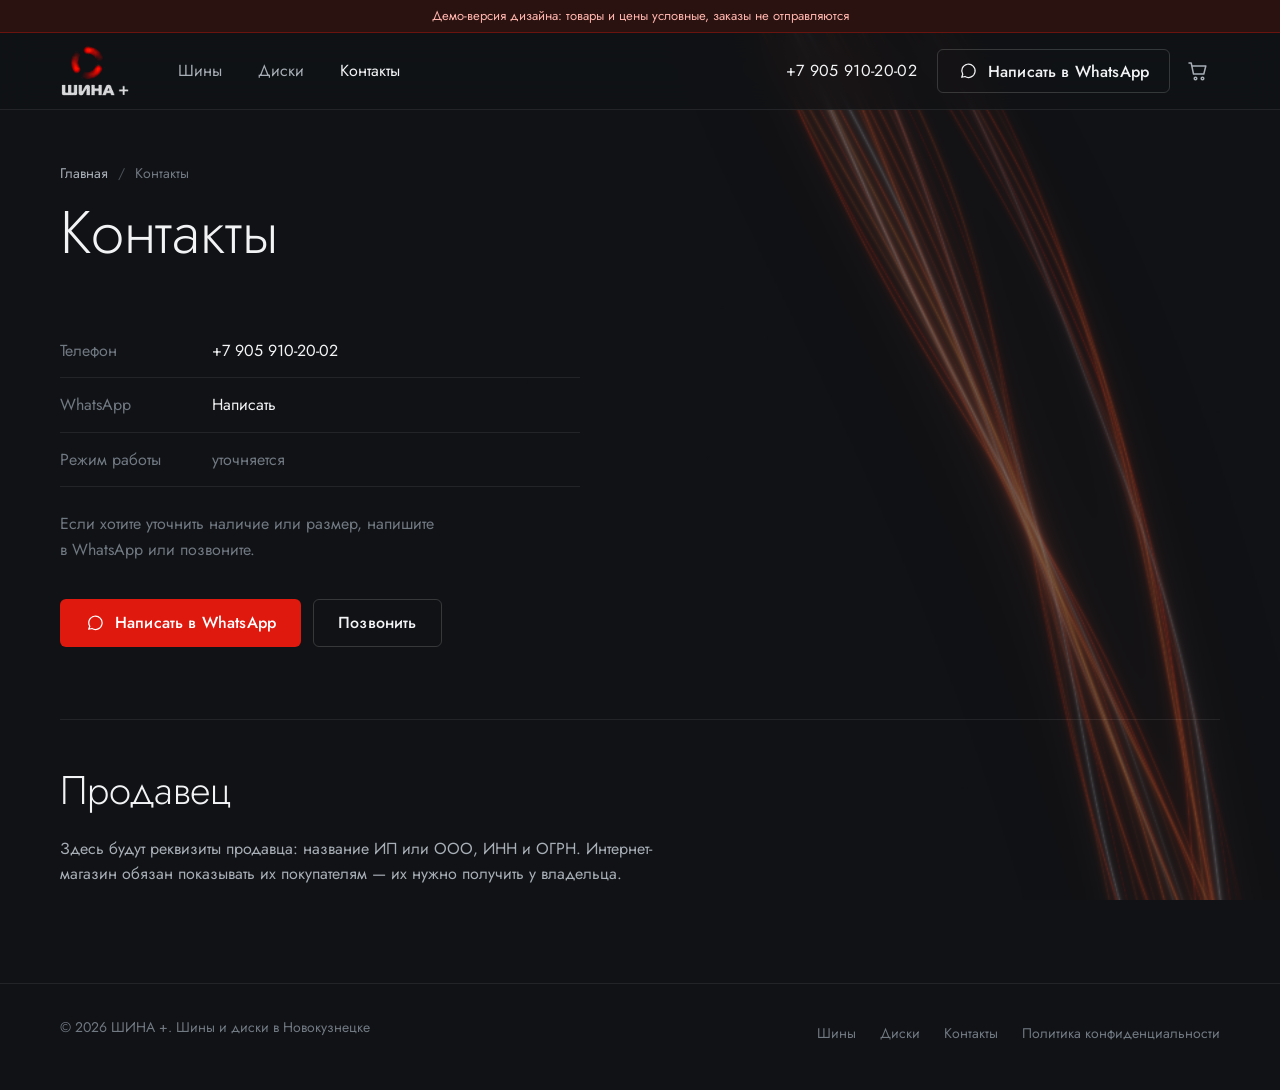
<file: contacts.html>
<!doctype html>
<html lang="ru">
<head>
<meta charset="utf-8">
<meta name="viewport" content="width=device-width, initial-scale=1">
<meta name="robots" content="noindex, nofollow">
<title>Контакты — ШИНА +</title>
<meta name="description" content="Магазин шин и дисков в Новокузнецке. Телефон и WhatsApp: +7 905 910-20-02.">
<meta name="theme-color" content="#101215">
<script>document.documentElement.classList.add('js');</script>
<link rel="preconnect" href="https://fonts.googleapis.com">
<link rel="preconnect" href="https://fonts.gstatic.com" crossorigin>
<link href="https://fonts.googleapis.com/css2?family=Jost:wght@200;300;400;500&display=swap" rel="stylesheet">

<link rel="stylesheet" href="assets/site.css">
</head>
<body class="page-inner">
<div class="demo-bar" role="note">Демо-версия дизайна: товары и цены условные, заказы не отправляются</div>
<a class="skip" href="#main">Перейти к содержимому</a>
<canvas class="ribbons" id="ribbons" aria-hidden="true"></canvas>

<header class="site-header">
  <div class="wrap header-inner">
    <a class="logo" href="index.html"><img src="logo-light.png" width="98" height="73" alt="ШИНА +"></a>
    <nav class="main-nav" aria-label="Основное меню">
      <a href="catalog.html?type=tires" data-nav="tires">Шины</a>
      <a href="catalog.html?type=wheels" data-nav="wheels">Диски</a>
      <a href="contacts.html" data-nav="contacts" aria-current="page">Контакты</a>
    </nav>
    <div class="header-actions">
      <a class="phone" href="tel:+79059102002">+7&nbsp;905&nbsp;910-20-02</a>
      <a class="btn btn-line btn-wa" href="https://wa.me/79059102002" data-wa="Здравствуйте!">
        <svg class="icon" aria-hidden="true"><use href="#i-chat"/></svg>
        <span class="btn-label">Написать в WhatsApp</span>
      </a>
      <a class="cart" id="cart" href="cart.html" aria-label="Корзина: 0 товаров">
        <svg class="icon" style="width:24px;height:24px" aria-hidden="true"><use href="#i-cart"/></svg>
        <span class="cart-count" id="cart-count" hidden>0</span>
      </a>
    </div>
  </div>
</header>

<main id="main">
  <div class="wrap">
    <header class="page-head">
      <nav aria-label="Навигация по разделам"><ol class="crumbs"><li><a href="index.html">Главная</a></li><li aria-current="page">Контакты</li></ol></nav>
      <h1 class="page-title">Контакты</h1>
    </header>
    <div class="contact-block">
      <dl class="contact-list">
        <div><dt>Телефон</dt><dd><a href="tel:+79059102002">+7&nbsp;905&nbsp;910-20-02</a></dd></div>
        <div><dt>WhatsApp</dt><dd><a href="https://wa.me/79059102002" data-wa="Здравствуйте!" target="_blank" rel="noopener">Написать</a></dd></div>
        <div><dt>Режим работы</dt><dd class="todo">уточняется</dd></div>
      </dl>
      <p class="visit-note">Если хотите уточнить наличие или&nbsp;размер, напишите в&nbsp;WhatsApp или позвоните.</p>
      <div class="visit-actions">
        <a class="btn btn-red" href="https://wa.me/79059102002" data-wa="Здравствуйте!" target="_blank" rel="noopener">
          <svg class="icon" aria-hidden="true"><use href="#i-chat"/></svg>
          Написать в WhatsApp
        </a>
        <a class="btn btn-line" href="tel:+79059102002">Позвонить</a>
      </div>
    </div>
    <section class="legal" aria-labelledby="legal-h">
      <h2 class="section-h" id="legal-h">Продавец</h2>
      <p class="todo">Здесь будут реквизиты продавца: название ИП или ООО, ИНН и ОГРН. Интернет-магазин обязан показывать их покупателям — их нужно получить у владельца.</p>
    </section>
  </div>
</main>

<footer class="site-footer">
  <div class="wrap footer-inner">
    <p>© 2026 ШИНА +. Шины и диски в Новокузнецке</p>
    <nav class="footer-nav" aria-label="Нижнее меню">
      <a href="catalog.html?type=tires">Шины</a>
      <a href="catalog.html?type=wheels">Диски</a>
      <a href="contacts.html">Контакты</a>
      <a href="#">Политика конфиденциальности</a>
    </nav>
  </div>
</footer>

<script src="assets/shop.js"></script>

<script>
(() => {
startRibbons($('#ribbons'));
reveal([$('.page-head'), ...$$('.contact-block > *'), $('.legal')]);
})();
</script>
</body>
</html>
</file>
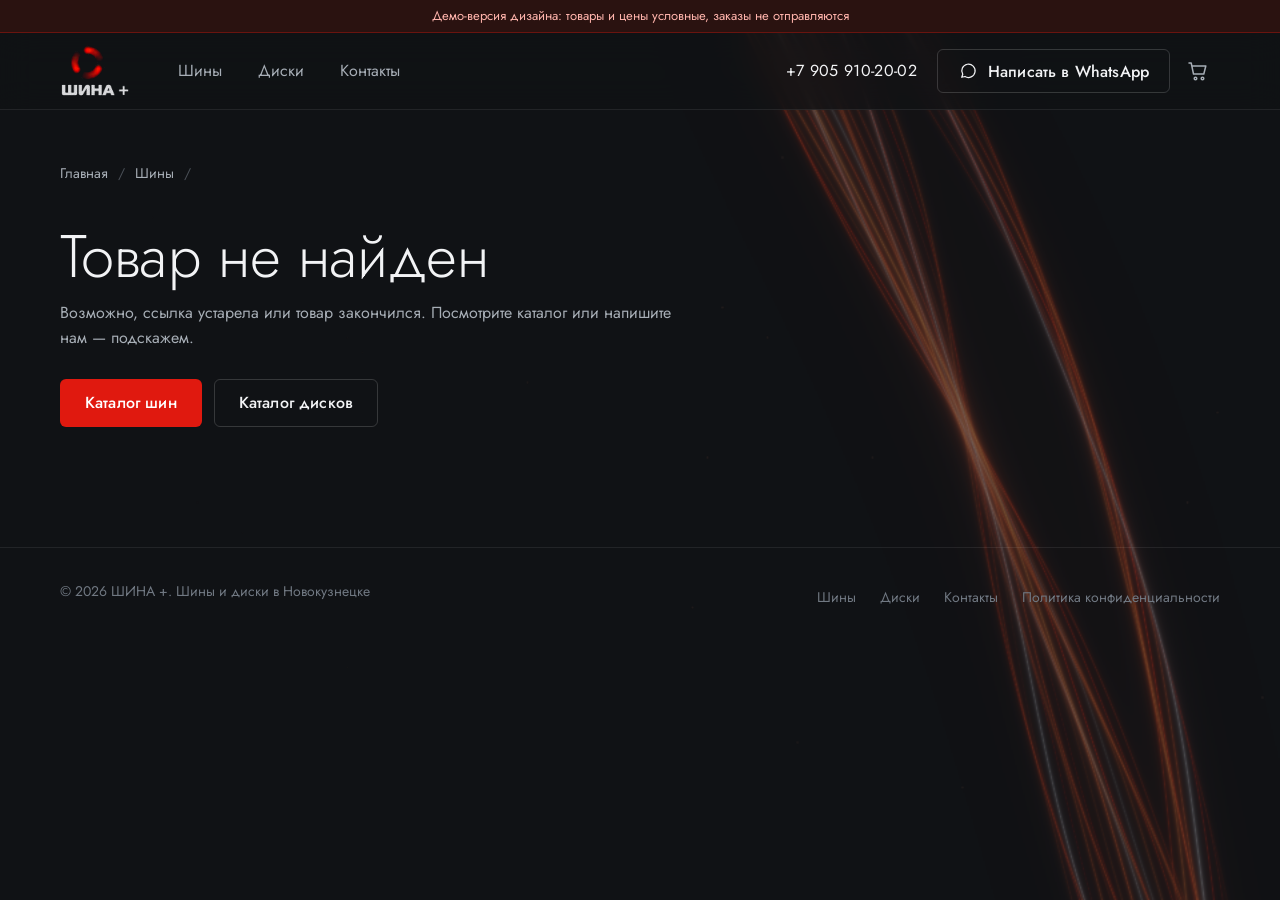
<file: product.html>
<!doctype html>
<html lang="ru">
<head>
<meta charset="utf-8">
<meta name="viewport" content="width=device-width, initial-scale=1">
<meta name="robots" content="noindex, nofollow">
<title>Товар — ШИНА +</title>
<meta name="description" content="Шины и диски в Новокузнецке: характеристики, цена, заказ на сайте.">
<meta name="theme-color" content="#101215">
<script>document.documentElement.classList.add('js');</script>
<link rel="preconnect" href="https://fonts.googleapis.com">
<link rel="preconnect" href="https://fonts.gstatic.com" crossorigin>
<link href="https://fonts.googleapis.com/css2?family=Jost:wght@200;300;400;500&display=swap" rel="stylesheet">
<script type="importmap">
{ "imports": {
  "three": "https://cdn.jsdelivr.net/npm/three@0.160.0/build/three.module.js",
  "three/addons/": "https://cdn.jsdelivr.net/npm/three@0.160.0/examples/jsm/"
} }
</script>
<link rel="stylesheet" href="assets/site.css">
</head>
<body class="page-inner">
<div class="demo-bar" role="note">Демо-версия дизайна: товары и цены условные, заказы не отправляются</div>
<a class="skip" href="#main">Перейти к содержимому</a>
<canvas class="ribbons" id="ribbons" aria-hidden="true"></canvas>

<header class="site-header">
  <div class="wrap header-inner">
    <a class="logo" href="index.html"><img src="logo-light.png" width="98" height="73" alt="ШИНА +"></a>
    <nav class="main-nav" aria-label="Основное меню">
      <a href="catalog.html?type=tires" data-nav="tires">Шины</a>
      <a href="catalog.html?type=wheels" data-nav="wheels">Диски</a>
      <a href="contacts.html" data-nav="contacts">Контакты</a>
    </nav>
    <div class="header-actions">
      <a class="phone" href="tel:+79059102002">+7&nbsp;905&nbsp;910-20-02</a>
      <a class="btn btn-line btn-wa" href="https://wa.me/79059102002" data-wa="Здравствуйте!">
        <svg class="icon" aria-hidden="true"><use href="#i-chat"/></svg>
        <span class="btn-label">Написать в WhatsApp</span>
      </a>
      <a class="cart" id="cart" href="cart.html" aria-label="Корзина: 0 товаров">
        <svg class="icon" style="width:24px;height:24px" aria-hidden="true"><use href="#i-cart"/></svg>
        <span class="cart-count" id="cart-count" hidden>0</span>
      </a>
    </div>
  </div>
</header>

<main id="main">
  <div class="wrap">
    <nav aria-label="Навигация по разделам" class="page-head" style="padding-bottom:0"><ol class="crumbs">
      <li><a href="index.html">Главная</a></li><li><a href="catalog.html?type=tires" id="crumb-cat">Шины</a></li><li aria-current="page" id="crumb-here"></li>
    </ol></nav>

    <div class="not-found" id="not-found" hidden>
      <h1 class="page-title">Товар не найден</h1>
      <p>Возможно, ссылка устарела или товар закончился. Посмотрите каталог или напишите нам — подскажем.</p>
      <div class="empty-actions"><a class="btn btn-red" href="catalog.html?type=tires">Каталог шин</a><a class="btn btn-line" href="catalog.html?type=wheels">Каталог дисков</a></div>
    </div>

    <article class="product" id="product" hidden>
      <div class="product-stage" id="tire-stage">
        <p class="tire-hint" aria-hidden="true">Поверните подиум мышью или пальцем</p>
      </div>
      <div class="product-info">
        <p class="product-brand" id="p-brand"></p>
        <h1 class="product-title" id="p-title"></h1>
        <p class="product-size" id="p-size"></p>
        <p class="product-kind" id="p-kind"></p>
        <p class="product-price" id="p-price"></p>
        <div class="buy">
          <div class="buy-row">
            <div class="stepper" id="qty-stepper">
              <button type="button" data-step="-1" aria-label="Меньше">−</button>
              <input type="number" id="qty" value="4" min="1" max="99" inputmode="numeric" aria-label="Количество, штук">
              <button type="button" data-step="1" aria-label="Больше">+</button>
            </div>
            <p class="buy-total" id="buy-total" aria-live="polite"></p>
          </div>
          <button type="button" class="btn btn-red btn-lg buy-add" id="add">В корзину</button>
          <p class="buy-note">Наличие можно уточнить по&nbsp;телефону <a href="tel:+79059102002">+7&nbsp;905&nbsp;910-20-02</a>.</p>
        </div>
      </div>
    </article>

    <section class="specs" id="specs" aria-labelledby="specs-h" hidden>
      <h2 class="section-h" id="specs-h">Характеристики</h2>
      <dl class="spec-list" id="spec-list"></dl>
      <div class="et-figure" id="et-figure" hidden></div>
    </section>

    <section class="related" id="related" aria-labelledby="related-h" hidden>
      <h2 class="section-h" id="related-h"></h2>
      <ul class="grid" id="related-list"></ul>
    </section>
  </div>
</main>

<footer class="site-footer">
  <div class="wrap footer-inner">
    <p>© 2026 ШИНА +. Шины и диски в Новокузнецке</p>
    <nav class="footer-nav" aria-label="Нижнее меню">
      <a href="catalog.html?type=tires">Шины</a>
      <a href="catalog.html?type=wheels">Диски</a>
      <a href="contacts.html">Контакты</a>
      <a href="#">Политика конфиденциальности</a>
    </nav>
  </div>
</footer>

<script src="assets/shop.js"></script>
<script src="assets/wheel3d.js"></script>
<script>
(() => {
const item = findItem(new URLSearchParams(location.search).get('id'));
if (!item) {
  $('#not-found').hidden = false;
  startRibbons($('#ribbons'));
  return;
}
const wheel = isWheel(item);
const kind = kindOf(item);
const catTitle = wheel ? 'Диски' : 'Шины';
document.title = `${titleText(item)} ${sizeText(item)} — купить в Новокузнецке | ШИНА +`;
for (const a of $$('[data-nav]')) if (a.dataset.nav === kind) a.setAttribute('aria-current', 'page');
$('#crumb-cat').textContent = catTitle;
$('#crumb-cat').href = `catalog.html?type=${kind}`;
$('#crumb-here').textContent = titleText(item);
$('#product').hidden = false;
$('#specs').hidden = false;

$('#p-brand').textContent = item.brand;
$('#p-title').textContent = item.model;
$('#p-size').innerHTML = wheel
  ? `${item.rim}×${item.d} <small>${item.pcd} ET${item.et}</small>`
  : `${item.width}/${item.profile} R${item.d} <small>${item.index}</small>`;
$('#p-kind').innerHTML = wheel ? `${icon('wheel')}${item.note}` : `${icon(item.season)}${SEASONS[item.season].one}`;
$('#p-price').innerHTML = `${rub(item.price)} <small>за шт.</small>`;

// ---------- Количество и покупка ----------
const qtyInput = $('#qty');
const getQty = () => clamp(Math.round(+qtyInput.value) || 1, 1, 99);
function syncBuy() {
  const q = getQty();
  $('#buy-total').innerHTML = `${q === 4 ? 'Комплект 4 шт.' : `${q} шт.`} — ${rub(q * item.price)}`;
  $('[data-step="-1"]').disabled = q <= 1;
}
$('#qty-stepper').addEventListener('click', (e) => {
  const step = +e.target.closest('[data-step]')?.dataset.step;
  if (!step) return;
  qtyInput.value = clamp(getQty() + step, 1, 99);
  syncBuy();
});
qtyInput.addEventListener('input', syncBuy);
qtyInput.addEventListener('blur', () => { qtyInput.value = getQty(); syncBuy(); });
$('#add').addEventListener('click', () => {
  if ($('#add').dataset.done) { location.href = 'cart.html'; return; }
  const q = getQty();
  Cart.add(item.id, q);
  $('#add').dataset.done = '1';
  $('#add').innerHTML = `${icon('check')}Перейти в корзину`;
  toast(`${icon('check')}<span><b>${titleText(item)}</b>, ${q} шт., в корзине</span><a href="cart.html">Перейти в корзину</a>`);
});
syncBuy();

// ---------- Характеристики ----------
const row = (dt, dd, note = '') => `<div><dt>${dt}</dt><dd>${dd}${note ? `<small>${note}</small>` : ''}</dd></div>`;
let specs;
if (wheel) {
  const [type, color] = item.note.split(', ');
  const rimMm = Math.round(parseFloat(item.rim.replace(',', '.')) * 25.4);
  specs = [
    row('Тип', type), row('Цвет', color[0].toUpperCase() + color.slice(1)),
    row('Ширина обода', `${item.rim}J`, `около ${rimMm} мм`),
    row('Диаметр', `R${item.d}`, `${item.d} дюймов`),
    row('Сверловка (PCD)', item.pcd, `${parseInt(item.pcd, 10)} болта на окружности ${item.pcd.split('×')[1]} мм`.replace('5 болта', '5 болтов').replace('6 болта', '6 болтов')),
    row('Вылет (ET)', `${item.et} мм`, 'расстояние от середины обода до привалочной плоскости'),
    row('Центральное отверстие (DIA)', `${item.dia} мм`),
  ];
  $('#et-figure').innerHTML = etDiagram(String(item.et));
  $('#et-figure').hidden = false;
} else {
  const side = Math.round(item.width * item.profile / 100);
  const rimMm = Math.round(item.d * 25.4);
  const load = parseInt(item.index, 10), speed = item.index.replace(/\d/g, '');
  specs = [
    row('Сезон', SEASONS[item.season].one.split(',')[0]),
    row('Шипы', item.season === 'winter' ? 'Есть' : 'Нет'),
    row('Ширина профиля', `${item.width} мм`),
    row('Высота профиля', `${item.profile} %`, `около ${side} мм`),
    row('Посадочный диаметр', `R${item.d}`, `${rimMm} мм`),
    row('Наружный диаметр', `около ${rimMm + 2 * side} мм`),
    row('Индекс нагрузки', String(load), LOAD_KG[load] ? `до ${LOAD_KG[load]} кг на шину` : ''),
    row('Индекс скорости', speed, SPEED_KMH[speed] ? `до ${SPEED_KMH[speed]} км/ч` : ''),
  ];
}
$('#spec-list').innerHTML = specs.join('');

// ---------- Похожие товары ----------
const sameSize = wheel
  ? WHEELS.filter((w) => w !== item && w.d === item.d && w.pcd === item.pcd)
  : TIRES.filter((t) => t !== item && t.width === item.width && t.profile === item.profile && t.d === item.d);
const related = sameSize.length ? sameSize : (wheel ? WHEELS : TIRES.filter((t) => t.season === item.season)).filter((x) => x !== item).slice(0, 4);
if (related.length) {
  $('#related-h').textContent = sameSize.length
    ? (wheel ? `Ещё диски R${item.d} ${item.pcd}` : `Ещё в размере ${item.width}/${item.profile} R${item.d}`)
    : (wheel ? 'Другие диски' : `Другие ${SEASONS[item.season].many.toLowerCase()}`);
  $('#related-list').innerHTML = related.map(cardHTML).join('');
  $('#related').hidden = false;
  bindCards($('#related-list'));
}

// ---------- 3D: именно это колесо ----------
const tire3d = createTire3D($('#tire-stage'));
tire3d.update(wheel
  ? { w: 195, p: 55, d: item.d, et: item.et, pcd: pcdMm(item.pcd), season: 'summer', bolts: parseInt(item.pcd, 10), label: `195/55 R${item.d}`, kind: 'wheels', rim: 'steel' }
  : { w: item.width, p: item.profile, d: item.d, et: 40, pcd: 114.3, season: item.season, bolts: 5, label: `${item.width}/${item.profile} R${item.d}`, kind: 'tires' });
thumbs.use(tire3d);
if (related.length) thumbs.attach($('#related-list'));
startRibbons($('#ribbons'));
reveal([$('.product-info'), $('#specs'), $('#related')].filter((el) => !el.hidden));
tire3d.intro();
})();
</script>
</body>
</html>
</file>
<file: assets/site.css>
:root {
    --bg: #101215;
    --surface: #16191D;
    --surface-2: #1C2025;
    --line: rgba(255, 255, 255, .08);
    --line-2: rgba(255, 255, 255, .16);
    --text: #F2F3F5;
    --text-2: #A7AEB6;
    --text-3: #707882;
    --red: #E0190F;
    --red-dark: #C2140B;

    --f: 'Jost', 'Futura', 'Century Gothic', system-ui, sans-serif;
    --ease: cubic-bezier(.22, .61, .36, 1);
    --ease-out: cubic-bezier(.16, 1, .3, 1);

    color-scheme: dark;
  }

  *, *::before, *::after { box-sizing: border-box; }
  [hidden] { display: none !important; }

  html { -webkit-text-size-adjust: 100%; }
  body {
    margin: 0;
    background: var(--bg);
    color: var(--text);
    font: 400 1rem/1.6 var(--f);
    -webkit-font-smoothing: antialiased;
  }
  img { max-width: 100%; }
  a { color: inherit; }
  p { margin: 0; }

  .visually-hidden {
    position: absolute !important;
    width: 1px; height: 1px;
    overflow: hidden;
    clip: rect(0 0 0 0);
    white-space: nowrap;
  }
  .skip {
    position: absolute; left: 16px; top: -60px;
    background: var(--text); color: var(--bg);
    padding: 10px 16px; border-radius: 6px; z-index: 80;
  }
  .skip:focus { top: 12px; }

  :focus-visible { outline: 2px solid var(--text); outline-offset: 3px; }

  .wrap { max-width: 1240px; margin-inline: auto; padding-inline: 16px; }
  @media (min-width: 720px) { .wrap { padding-inline: 40px; } }

  .icon { width: 20px; height: 20px; flex: none; fill: none; stroke: currentColor; stroke-width: 1.5; stroke-linecap: round; stroke-linejoin: round; }

  /* Световые шлейфы на фоне и слои поверх них */
  .ribbons { position: fixed; inset: 0; width: 100%; height: 100%; z-index: 0; pointer-events: none; }
  main, .site-footer { position: relative; z-index: 1; }

  /* Появление при прокрутке */
  .js .reveal { opacity: 0; transform: translateY(26px); transition: opacity .9s var(--ease-out), transform 1.1s var(--ease-out); transition-delay: calc(var(--i, 0) * 80ms); }
  .js .reveal.is-in { opacity: 1; transform: none; }

  /* Кнопки */
  .btn {
    display: inline-flex; align-items: center; justify-content: center; gap: 10px;
    min-height: 48px; padding: 0 24px;
    border: 1px solid transparent; border-radius: 6px;
    font: 500 1rem/1.2 var(--f); letter-spacing: .01em;
    text-decoration: none; cursor: pointer; white-space: nowrap;
    transition: background-color .3s var(--ease), border-color .3s var(--ease), color .3s var(--ease);
  }
  .btn-red { background: var(--red); color: #fff; }
  .btn-red:hover { background: var(--red-dark); }
  .btn-line { background: transparent; color: var(--text); border-color: var(--line-2); }
  .btn-line:hover { border-color: var(--text); }
  .btn-lg { min-height: 58px; padding: 0 34px; font-size: 1.0625rem; }

  /* Шапка */
  .site-header { position: relative; z-index: 40; border-bottom: 1px solid var(--line); background: var(--bg); }
  .header-inner { display: flex; flex-wrap: wrap; align-items: center; gap: 8px 16px; padding-block: 10px; }
  .logo { display: block; flex: none; }
  .logo img { display: block; height: 48px; width: auto; }
  .main-nav { display: flex; gap: 28px; order: 3; width: 100%; }
  .main-nav a {
    padding: 6px 0; text-decoration: none; color: var(--text-2);
    transition: color .3s var(--ease);
  }
  .main-nav a:hover { color: var(--text); }
  .header-actions { margin-left: auto; display: flex; align-items: center; gap: 6px; }
  .phone { display: none; text-decoration: none; white-space: nowrap; margin-right: 14px; letter-spacing: .02em; }
  .btn-wa { min-height: 44px; padding: 0 12px; }
  .btn-wa .btn-label { position: absolute; width: 1px; height: 1px; overflow: hidden; clip: rect(0 0 0 0); }
  .cart {
    position: relative; display: inline-flex; align-items: center; justify-content: center;
    width: 44px; height: 44px; border-radius: 6px; text-decoration: none; color: var(--text-2);
    transition: color .3s var(--ease);
  }
  .cart:hover { color: var(--text); }
  .cart-count {
    position: absolute; top: 4px; right: 2px;
    min-width: 18px; height: 18px; padding: 0 5px; border-radius: 9px;
    background: var(--red); color: #fff;
    font: 500 .6875rem/18px var(--f); text-align: center;
  }
  .bump { animation: bump .4s var(--ease-out); }
  @keyframes bump { 35% { transform: scale(1.3); } }

  @media (min-width: 760px) {
    .site-header {
      position: sticky; top: 0;
      background: rgba(16, 18, 21, .78);
      -webkit-backdrop-filter: saturate(1.4) blur(16px);
      backdrop-filter: saturate(1.4) blur(16px);
    }
    .header-inner { flex-wrap: nowrap; gap: 48px; min-height: 76px; padding-block: 0; }
    .logo img { height: 52px; }
    .main-nav { order: 0; width: auto; gap: 36px; }
    .btn-wa { padding: 0 20px; }
    .btn-wa .btn-label { position: static; width: auto; height: auto; overflow: visible; clip: auto; }
    .section { scroll-margin-top: 76px; }
  }
  @media (min-width: 1024px) { .phone { display: inline; } }

  /* Первый экран — студия */
  .hero { position: relative; overflow: hidden; isolation: isolate; padding-block: 0 56px; }
  .hero-bg {
    position: absolute; inset: 0; z-index: -1; pointer-events: none;
    background:
      radial-gradient(42% 52% at 50% 0%, rgba(124, 138, 156, .22), transparent 75%),
      radial-gradient(60% 50% at 50% 100%, rgba(0, 0, 0, .55), transparent 70%);
    /* подсветка, тень и зерно растворяются к краям блока — без «ступеньки» тона под баннером и над каталогом */
    -webkit-mask-image: linear-gradient(180deg, transparent, #000 14%, #000 58%, transparent);
    mask-image: linear-gradient(180deg, transparent, #000 14%, #000 58%, transparent);
  }
  /* зерно убирает полосы на тёмных градиентах */
  .hero-bg::after {
    content: ''; position: absolute; inset: 0; opacity: .07; mix-blend-mode: overlay;
    background-image: url("data:image/svg+xml;utf8,<svg xmlns='http://www.w3.org/2000/svg' width='180' height='180'><filter id='n'><feTurbulence type='fractalNoise' baseFrequency='.85' numOctaves='2' stitchTiles='stitch'/></filter><rect width='100%' height='100%' filter='url(%23n)'/></svg>");
  }
  .hero-grid { display: grid; gap: 0; }
  .hero-main { min-width: 0; container-type: inline-size; }
  @media (min-width: 760px) { .hero { padding-block: 0 80px; } }
  /* планшет в портрете: колесо сверху, форма под ним — не растягиваем строки на всю ширину */
  @media (min-width: 760px) and (max-width: 899px) { .hero-main { max-width: 640px; } }
  /* с 900 px — две колонки: форма слева, колесо справа */
  @media (min-width: 900px) {
    .hero { padding-block: 16px 88px; }
    .hero-bg {
      background:
        radial-gradient(34% 62% at 74% 8%, rgba(124, 138, 156, .26), transparent 78%),
        radial-gradient(50% 40% at 74% 92%, rgba(0, 0, 0, .6), transparent 70%);
    }
    .hero-grid { grid-template-columns: minmax(0, 1fr) minmax(0, 1fr); align-items: center; gap: 16px; }
  }
  @media (min-width: 1100px) {
    .hero { padding-block: 24px 96px; }
    .hero-grid { grid-template-columns: minmax(0, 1fr) minmax(0, 620px); }
  }
  @media (min-width: 1680px) {
    .wrap { max-width: 1480px; }
    .hero-grid { grid-template-columns: minmax(0, 1fr) minmax(0, 760px); }
    .hero-title { font-size: 1.25rem; }
  }

  .tire-stage { order: -1; position: relative; height: 340px; margin-inline: -16px; }
  .tire-stage canvas { display: block; width: 100%; height: 100%; touch-action: pan-y; cursor: grab; outline: none; }
  .tire-stage.is-dragging canvas { cursor: grabbing; }
  .tire-stage.is-fallback { display: none; }
  .tire-hint {
    position: absolute; left: 0; right: 0; bottom: 4px;
    text-align: center; font-size: .8125rem; letter-spacing: .02em; color: var(--text-3); pointer-events: none;
  }
  @media (min-width: 760px) { .tire-stage { height: 440px; margin-inline: -40px; } }
  @media (min-width: 900px) { .tire-stage { order: 0; height: 540px; margin-inline: 0 -40px; } }
  @media (min-width: 1100px) { .tire-stage { height: 640px; margin-inline: 0 -80px; } }
  @media (min-width: 1680px) { .tire-stage { height: 780px; } }

  .hero-title { margin: 0 0 28px; font: 400 1.125rem/1.4 var(--f); color: var(--text-2); letter-spacing: .01em; }

  .kind-switch { display: flex; gap: 32px; margin-bottom: 36px; border-bottom: 1px solid var(--line); }
  .kind-switch button {
    position: relative; min-height: 44px; padding: 0 0 12px;
    background: none; border: 0; color: var(--text-3);
    font: 400 1.25rem var(--f); letter-spacing: .01em; cursor: pointer;
    transition: color .3s var(--ease);
  }
  .kind-switch button::after {
    content: ''; position: absolute; left: 0; right: 0; bottom: -1px; height: 2px;
    background: var(--red); transform: scaleX(0); transform-origin: left;
    transition: transform .45s var(--ease-out);
  }
  .kind-switch button:hover { color: var(--text-2); }
  .kind-switch button[aria-pressed="true"] { color: var(--text); }
  .kind-switch button[aria-pressed="true"]::after { transform: scaleX(1); }

  .picker-hint { color: var(--text-2); margin-bottom: 4px; max-width: 42ch; }

  /* Размер как на боковине: каждое число открывает барабан выбора */
  .code {
    display: flex; flex-wrap: wrap; align-items: flex-start;
    row-gap: 2.4rem;
    padding-bottom: 2rem; margin-bottom: 28px;
    font: 200 clamp(3.25rem, 17vw, 7.5rem)/1 var(--f);
    letter-spacing: -.01em;
    font-variant-numeric: tabular-nums lining-nums;
  }
  .code-wheels { font-size: clamp(2rem, 9vw, 3.75rem); row-gap: 2rem; }
  @supports (font-size: 1cqi) {
    .code { font-size: clamp(3.25rem, 17.5cqi, 7.5rem); }
    .code-wheels { font-size: clamp(2rem, 9.2cqi, 3.75rem); }
    @media (min-width: 1680px) {
      .code { font-size: clamp(3.25rem, 17.5cqi, 8.75rem); }
      .code-wheels { font-size: clamp(2rem, 9.2cqi, 4.25rem); }
    }
  }
  .code-part { position: relative; }
  .code-row { display: flex; align-items: flex-start; }
  .code-row-spaced { gap: .16em; }
  .code-sep { color: var(--text-3); line-height: 1.1; }
  .code-sep-gap { margin-left: .18em; }
  .code-gap { margin-right: .2em; }
  .code-wheels .code-gap { margin-right: .32em; }
  .code-btn {
    position: relative; display: block; margin: 0; padding: 0 .02em;
    font: inherit; line-height: 1.1; letter-spacing: inherit; color: inherit;
    background: none; border: 0; border-radius: 0; cursor: pointer;
  }
  .code-btn::after {
    content: ''; position: absolute; left: 0; right: 0; bottom: 0; height: 1px;
    background: var(--line-2); transition: background-color .3s var(--ease), height .3s var(--ease);
  }
  .code-btn:hover::after, .code-btn[aria-expanded="true"]::after { background: var(--red); height: 2px; }
  .code-btn:focus-visible { outline: 2px solid var(--text); outline-offset: 6px; border-radius: 4px; }
  .code-val { display: inline-block; }
  /* не выбрано: приглушённый прочерк в ширину обычного числа — читается как пустое поле, раскладка не прыгает при выборе */
  .code-btn.is-empty { color: var(--text-3); text-align: center; }
  .code-btn.is-empty:hover { color: var(--text-2); }
  .code-btn.is-empty[data-field="width"] { min-width: 1.7em; }
  .code-btn.is-empty:is([data-field="profile"], [data-field="diameter"], [data-field="et"]) { min-width: 1.15em; }
  .code-btn.is-empty[data-field="pcd"] { min-width: 2.6em; }
  /* диаметр дисков: «R» с числом уже подписи «диаметр» — без запаса подпись наезжает на «сверловку» */
  .code-wheels .code-btn[data-field="diameter"] { min-width: 1.7em; }
  .code-cap {
    position: absolute; left: 0; top: calc(100% + 12px);
    display: inline-flex; align-items: center; gap: 4px;
    white-space: nowrap; pointer-events: none;
    font: 400 .8125rem/1.3 var(--f); letter-spacing: .02em; color: var(--text-3);
  }
  .code-cap .icon { width: 13px; height: 13px; }
  .roll { animation: roll .35s var(--ease-out); }
  @keyframes roll { from { transform: translateY(.12em); opacity: .2; } }

  .season {
    display: inline-flex; flex-wrap: wrap; gap: 0; margin: 0 0 36px; padding: 0;
    border: 1px solid var(--line-2); border-radius: 6px;
    /* подложка: подписи читаются, даже когда за ними проходят шлейфы */
    background: rgba(16, 18, 21, .62);
    -webkit-backdrop-filter: blur(8px);
    backdrop-filter: blur(8px);
  }
  .season label { position: relative; }
  .season label + label { border-left: 1px solid var(--line); }
  .season input { position: absolute; inset: 0; opacity: 0; margin: 0; cursor: pointer; }
  .season span {
    display: inline-flex; align-items: center; gap: 8px; min-height: 46px; padding: 0 18px 0 14px;
    color: var(--text-2);
    transition: background-color .3s var(--ease), color .3s var(--ease);
  }
  .season input:hover + span { color: var(--text); }
  .season input:checked + span { background: var(--text); color: var(--bg); }
  .season label:first-of-type input:checked + span { border-radius: 5px 0 0 5px; }
  .season label:last-of-type input:checked + span { border-radius: 0 5px 5px 0; }
  .season input:focus-visible + span { outline: 2px solid var(--text); outline-offset: 2px; }

  /* узкая колонка (телефон, альбомная ориентация) — три равные кнопки, иконка над подписью */
  @media (max-width: 640px), (min-width: 600px) and (max-height: 540px) and (orientation: landscape) {
    .season { display: grid; grid-template-columns: repeat(3, minmax(0, 1fr)); width: 100%; }
    .season label { display: flex; }
    .season span { flex: 1; flex-direction: column; justify-content: center; gap: 6px; min-height: 66px; padding: 8px 4px; text-align: center; font-size: .875rem; line-height: 1.2; }
  }
  /* планшет и небольшой ноутбук — компактнее отступы, чтобы сезоны остались в одну строку */
  @media (min-width: 641px) and (max-width: 1099px) { .season span { padding: 0 12px 0 10px; gap: 6px; } }

  .picker-actions { display: flex; flex-wrap: wrap; align-items: center; gap: 12px 28px; }
  @media (max-width: 640px) {
    .picker-actions { gap: 10px; }
    .picker-actions .btn-lg { width: 100%; }
  }
  .picker-status { color: var(--text-2); }
  .picker-status:empty { display: none; }
  .picker-help { margin-top: 24px; max-width: 46ch; color: var(--text-3); font-size: .9375rem; }
  .picker-help a { color: var(--text-2); text-underline-offset: 3px; }
  .picker-help a:hover { color: var(--text); }

  /* Барабан выбора (по мотивам Option Wheel с 21st.dev) */
  .drum-backdrop { position: fixed; inset: 0; z-index: 55; background: rgba(0, 0, 0, .5); }
  .drum-pop {
    --drum-item: 48px;
    position: fixed; z-index: 60; width: 240px;
    background: rgba(26, 29, 34, .86);
    -webkit-backdrop-filter: saturate(1.4) blur(22px);
    backdrop-filter: saturate(1.4) blur(22px);
    border: 1px solid var(--line-2); border-radius: 14px;
    box-shadow: 0 30px 80px rgba(0, 0, 0, .55);
    padding: 8px 0 12px;
  }
  .drum-head { display: flex; align-items: center; justify-content: space-between; gap: 12px; padding: 0 10px 0 18px; }
  .drum-title { font-size: .8125rem; letter-spacing: .02em; color: var(--text-3); }
  .drum-done {
    min-height: 40px; padding: 0 10px; border: 0; border-radius: 6px; background: none;
    font: 500 .9375rem var(--f); color: var(--text); cursor: pointer;
  }
  .drum-done:hover { background: rgba(255, 255, 255, .06); }
  .drum {
    position: relative; height: calc(var(--drum-item) * 6.2);
    overflow: hidden; perspective: 640px;
    touch-action: none; cursor: grab; outline: none;
    -webkit-mask-image: linear-gradient(transparent, #000 24%, #000 76%, transparent);
    mask-image: linear-gradient(transparent, #000 24%, #000 76%, transparent);
  }
  .drum.is-dragging { cursor: grabbing; }
  .drum-band {
    position: absolute; left: 14px; right: 14px; top: 50%;
    height: var(--drum-item); transform: translateY(-50%);
    border-top: 1px solid var(--line-2); border-bottom: 1px solid var(--line-2);
  }
  .drum:focus-visible .drum-band { border-color: var(--text); }
  .drum-list { position: absolute; inset: 0; margin: 0; padding: 0; list-style: none; transform-style: preserve-3d; }
  .drum-list li {
    position: absolute; left: 0; right: 0; top: 50%;
    height: var(--drum-item); margin-top: calc(var(--drum-item) / -2);
    display: flex; align-items: center; justify-content: center; gap: 8px;
    font: 300 2.125rem/1 var(--f); font-variant-numeric: tabular-nums lining-nums; color: var(--text-2);
    backface-visibility: hidden; user-select: none; -webkit-user-select: none; cursor: pointer;
  }
  .drum-list li[aria-selected="true"] { color: var(--text); }
  .drum-dot { width: 6px; height: 6px; border-radius: 50%; background: var(--red); flex: none; }
  .drum-body { display: flex; flex-direction: row-reverse; }
  .drum-body .drum { flex: 0 0 240px; }
  .drum-pop.has-extra { width: 500px; }
  .drum-extra { flex: 1; display: flex; flex-direction: column; justify-content: center; gap: 10px; padding: 8px 18px; border-right: 1px solid var(--line); }
  .drum-extra svg { display: block; width: 100%; height: auto; max-width: 320px; margin-inline: auto; }
  .et-note { font-size: .8125rem; line-height: 1.45; color: var(--text-2); }
  .drum-extra text { font: 400 9px var(--f); letter-spacing: .02em; fill: var(--text-3); }
  .drum-extra .et-value { font-size: 11px; fill: var(--text); }
  .drum-legend { display: flex; align-items: center; justify-content: center; gap: 8px; margin-top: 6px; font-size: .75rem; letter-spacing: .02em; color: var(--text-3); }
  .pop-in { animation: pop-in .3s var(--ease-out); }
  @keyframes pop-in { from { opacity: 0; transform: scale(.97); } }
  @media (max-width: 640px) {
    .drum-body { flex-direction: column; }
    .drum-body .drum { flex: none; }
    .drum-pop.has-extra { width: auto; }
    .drum-extra { order: -1; flex-direction: row; align-items: center; border-right: 0; border-bottom: 1px solid var(--line); padding: 4px 16px 10px; }
    .drum-extra svg { flex: 0 0 52%; }
    .drum { height: calc(var(--drum-item) * 5.2); }
    /* затемняем только низ — колесо над панелью остаётся видно */
    .drum-backdrop { background: linear-gradient(to bottom, transparent 0%, transparent 38%, rgba(0, 0, 0, .6) 72%); }
    .drum-pop {
      --drum-item: 48px;
      left: 0 !important; right: 0; top: auto !important; bottom: 0; width: auto;
      border-radius: 16px 16px 0 0; border-bottom: 0;
      padding-bottom: calc(16px + env(safe-area-inset-bottom));
    }
    .pop-in { animation-name: sheet-in; }
    @keyframes sheet-in { from { transform: translateY(40%); opacity: 0; } }
  }

  /* Каталог */
  .section { padding-block: 72px; }
  @media (min-width: 760px) { .section { padding-block: 112px; } }
  .catalog { border-top: 1px solid var(--line); }

  .section-title { margin: 0; font: 300 clamp(2.25rem, 5.5vw, 3.5rem)/1.05 var(--f); letter-spacing: -.01em; }
  .section-title:focus { outline: none; }

  .catalog-head { display: flex; flex-wrap: wrap; align-items: baseline; gap: 10px 28px; margin-bottom: 40px; }
  .catalog-meta { color: var(--text-3); }
  .catalog-links { display: flex; flex-wrap: wrap; gap: 8px 24px; width: 100%; }
  @media (min-width: 760px) { .catalog-links { width: auto; margin-left: auto; } }
  .link-btn {
    background: none; border: 0; padding: 0;
    font: 400 1rem var(--f); color: var(--text-2);
    text-decoration: underline; text-decoration-color: var(--line-2); text-underline-offset: 5px; cursor: pointer;
    transition: color .3s var(--ease), text-decoration-color .3s var(--ease);
  }
  .link-btn:hover { color: var(--text); text-decoration-color: var(--red); }

  .grid { list-style: none; margin: 0; padding: 0; display: grid; gap: 16px; grid-template-columns: repeat(auto-fill, minmax(min(100%, 268px), 1fr)); }
  .card {
    display: flex; flex-direction: column;
    background: rgba(22, 25, 29, .72); border: 1px solid var(--line); border-radius: 10px; overflow: hidden;
    transition: border-color .4s var(--ease);
  }
  /* стекло: шлейфы мягко просвечивают сквозь карточки */
  @media (min-width: 1024px) { .card { -webkit-backdrop-filter: blur(14px) saturate(1.25); backdrop-filter: blur(14px) saturate(1.25); } }
  .card:hover { border-color: var(--line-2); }
  .card-media {
    position: relative; aspect-ratio: 4 / 3;
    background: radial-gradient(60% 70% at 50% 42%, rgba(58, 64, 74, .55) 0%, rgba(22, 25, 29, 0) 72%);
  }
  .card-media::before {
    content: ''; position: absolute; left: 22%; right: 22%; bottom: 13%; height: 7%;
    background: radial-gradient(closest-side, rgba(0, 0, 0, .6), transparent);
  }
  .card-img { position: absolute; inset: 0; width: 100%; height: 100%; object-fit: contain; opacity: 0; transition: opacity .6s var(--ease), transform .8s var(--ease-out); }
  .card-img.is-ready { opacity: 1; }
  @media (hover: hover) { .card:hover .card-img.is-ready { transform: scale(1.03); } }
  .card-ph { position: absolute; inset: 0; display: grid; place-items: center; color: var(--text-3); }
  .card-ph .icon { width: 32px; height: 32px; }
  .card-img.is-ready + .card-ph { display: none; }
  .card-body { display: flex; flex-direction: column; gap: 6px; padding: 20px 20px 22px; flex: 1; }
  .card-size { display: flex; align-items: baseline; gap: 10px; font: 300 1.75rem/1.1 var(--f); font-variant-numeric: tabular-nums lining-nums; }
  .card-size small { font-size: .8125rem; color: var(--text-3); letter-spacing: .02em; }
  .card-name { margin: 0; font: 400 1rem/1.4 var(--f); }
  .card-brand { color: var(--text-3); margin-right: 6px; }
  .card-kind { display: flex; align-items: center; gap: 8px; color: var(--text-2); font-size: .9375rem; }
  .card-kind .icon { width: 17px; height: 17px; }
  .card-foot { display: flex; align-items: center; justify-content: space-between; gap: 12px; margin-top: auto; padding-top: 18px; }
  .card-price { font: 300 1.5rem/1 var(--f); white-space: nowrap; font-variant-numeric: lining-nums; }
  .cur { font-size: .8em; color: var(--text-2); }
  .btn-cart { min-height: 44px; padding: 0 16px; background: transparent; color: var(--text); border-color: var(--line-2); gap: 6px; }
  .btn-cart:hover { border-color: var(--text); }
  .btn-cart .icon { width: 17px; height: 17px; stroke-width: 2; }
  .btn-cart[aria-pressed="true"] { background: var(--text); border-color: var(--text); color: var(--bg); }

  @media (max-width: 640px) {
    .grid { grid-template-columns: repeat(2, minmax(0, 1fr)); gap: 10px; }
    .card-body { padding: 12px 12px 14px; gap: 4px; }
    .card-size { flex-wrap: wrap; gap: 0 6px; font-size: 1.1875rem; }
    .card-size small { font-size: .6875rem; }
    .card-name { font-size: .875rem; }
    .card-brand { display: block; margin: 0; }
    .card-kind { font-size: .8125rem; gap: 6px; }
    .card-kind .icon { width: 15px; height: 15px; }
    .card-foot { flex-direction: column; align-items: stretch; gap: 10px; padding-top: 12px; }
    .card-price { font-size: 1.25rem; }
    .btn-cart { width: 100%; padding: 0 8px; }
  }
  @media (max-width: 339px) { .grid { grid-template-columns: minmax(0, 1fr); } }

  .empty { border: 1px solid var(--line); border-radius: 10px; padding: 32px 28px; background: var(--surface); }
  .empty p { max-width: 52ch; margin-bottom: 24px; font-size: 1.125rem; color: var(--text-2); }

  .brands { margin-top: 40px; color: var(--text-3); max-width: 72ch; }

  /* Связаться: компактная полоса — текст слева, кнопки справа */
  .section.visit { padding-block: 32px 64px; }
  @media (min-width: 760px) { .section.visit { padding-block: 48px 96px; } }
  .visit-panel {
    display: grid; gap: 24px; padding: 28px 22px;
    background: rgba(22, 25, 29, .72); border: 1px solid var(--line); border-radius: 14px;
  }
  @media (min-width: 900px) {
    .visit-panel { grid-template-columns: minmax(0, 1fr) auto; align-items: center; gap: 48px; padding: 40px 48px; }
  }
  @media (min-width: 1024px) { .visit-panel { -webkit-backdrop-filter: blur(14px) saturate(1.2); backdrop-filter: blur(14px) saturate(1.2); } }
  .visit-title { margin: 0 0 10px; font: 200 clamp(1.875rem, 3.4vw, 2.75rem)/1.1 var(--f); letter-spacing: -.01em; }
  .visit-note { margin-top: 24px; color: var(--text-3); max-width: 46ch; }
  .visit-panel .visit-note { margin: 0; color: var(--text-2); }
  .visit-actions { display: flex; flex-wrap: wrap; gap: 12px; margin-top: 36px; }
  .visit-panel .visit-actions { margin-top: 0; }
  @media (max-width: 640px) { .visit-panel .visit-actions .btn { flex: 1 1 100%; } }
  .contact-block { padding-bottom: 72px; }

  /* Подвал */
  .site-footer { border-top: 1px solid var(--line); padding-block: 32px 40px; color: var(--text-3); font-size: .875rem; }
  .footer-inner { display: flex; flex-wrap: wrap; justify-content: space-between; gap: 12px 32px; }
  .footer-nav { display: flex; flex-wrap: wrap; gap: 8px 24px; }
  .footer-nav a { padding-block: 6px; text-decoration: none; transition: color .3s var(--ease); }
  .footer-nav a:hover { color: var(--text); }

  /* Телефоны и планшеты в альбомной ориентации: шапка компактнее, форма слева, колесо закреплено справа */
  @media (min-width: 600px) and (max-height: 540px) and (orientation: landscape) {
    .site-header { position: relative; }
    .header-inner { flex-wrap: nowrap; gap: 24px; min-height: 60px; padding-block: 0; }
    .logo img { height: 42px; }
    .main-nav { order: 0; width: auto; gap: 20px; }
    .hero { padding-block: 12px 40px; }
    .hero-grid { grid-template-columns: minmax(0, 1fr) minmax(0, 1fr); align-items: start; gap: 8px; min-height: 0; }
    .hero-main { max-width: none; }
    .tire-stage { order: 0; position: sticky; top: 8px; align-self: start; height: calc(100svh - 24px); margin-inline: 0; }
    .hero-title { margin-bottom: 14px; }
    .kind-switch { margin-bottom: 18px; }
    .code { padding-bottom: 1.8rem; margin-bottom: 18px; }
    .season { margin-bottom: 20px; }
    .drum { height: calc(var(--drum-item) * 4.6); }
  }

  @media (prefers-reduced-motion: reduce) {
    *, *::before, *::after { animation: none !important; transition: none !important; }
    .js .reveal { opacity: 1; transform: none; }
  }

/* ===================== Внутренние страницы ===================== */
.page-inner .ribbons { opacity: .45; }
.offscreen-stage { position: fixed; left: -10000px; top: 0; width: 480px; height: 360px; pointer-events: none; }
.main-nav a[aria-current="page"] { color: var(--text); }
.page-head { padding-block: 32px 24px; }
@media (min-width: 760px) { .page-head { padding-block: 52px 32px; } }
.crumbs { display: flex; flex-wrap: wrap; gap: 4px 10px; margin: 0 0 16px; padding: 0; list-style: none; font-size: .875rem; color: var(--text-3); }
.crumbs li + li::before { content: '/'; margin-right: 10px; color: var(--text-3); opacity: .6; }
.crumbs a { color: var(--text-2); text-decoration: none; transition: color .3s var(--ease); }
.crumbs a:hover { color: var(--text); }
.page-title { margin: 0; font: 300 clamp(2.25rem, 6vw, 3.75rem)/1.05 var(--f); letter-spacing: -.01em; }
.page-meta { margin-top: 8px; color: var(--text-3); }
.section-h { margin: 0 0 24px; font: 300 clamp(1.75rem, 4vw, 2.5rem)/1.1 var(--f); letter-spacing: -.01em; }
.kind-switch a {
  position: relative; display: inline-flex; align-items: center; min-height: 44px; padding: 0 0 12px;
  color: var(--text-3); text-decoration: none; font: 400 1.25rem var(--f); letter-spacing: .01em;
  transition: color .3s var(--ease);
}
.kind-switch a::after {
  content: ''; position: absolute; left: 0; right: 0; bottom: -1px; height: 2px;
  background: var(--red); transform: scaleX(0); transform-origin: left; transition: transform .45s var(--ease-out);
}
.kind-switch a:hover { color: var(--text-2); }
.kind-switch a[aria-current="page"] { color: var(--text); }
.kind-switch a[aria-current="page"]::after { transform: scaleX(1); }

/* Уведомление */
.toast {
  position: fixed; z-index: 70; left: 12px; right: 12px; bottom: 12px;
  display: flex; flex-wrap: wrap; align-items: center; gap: 8px 12px; padding: 14px 16px;
  background: rgba(26, 29, 34, .95); -webkit-backdrop-filter: blur(18px); backdrop-filter: blur(18px);
  border: 1px solid var(--line-2); border-radius: 12px; box-shadow: 0 20px 60px rgba(0, 0, 0, .5);
  transform: translateY(140%); opacity: 0; transition: transform .45s var(--ease-out), opacity .3s var(--ease);
}
.toast.is-on { transform: none; opacity: 1; }
.toast .icon { color: var(--red); }
.toast b { font-weight: 500; }
.toast a { margin-left: auto; color: var(--text); font-weight: 500; text-underline-offset: 4px; white-space: nowrap; }
@media (min-width: 640px) { .toast { left: auto; right: 24px; bottom: 24px; max-width: 480px; } }

/* Карточка целиком — ссылка на товар, кнопка поверх */
.card { position: relative; }
.card-link { color: inherit; text-decoration: none; }
.card-link::after { content: ''; position: absolute; inset: 0; }
.card-link:focus-visible { outline: none; }
.card:has(.card-link:focus-visible) { outline: 2px solid var(--text); outline-offset: 2px; }
.btn-cart { position: relative; z-index: 1; }

/* Поля форм */
.input {
  width: 100%; min-height: 46px; padding: 0 12px;
  background: rgba(0, 0, 0, .25); color: var(--text);
  border: 1px solid var(--line-2); border-radius: 6px; font: inherit;
  transition: border-color .3s var(--ease);
}
.input:hover { border-color: rgba(255, 255, 255, .28); }
.input:focus { outline: none; border-color: var(--text); }
.input::placeholder { color: var(--text-3); }
.input[aria-invalid="true"] { border-color: #FF6B60; }
textarea.input { min-height: 104px; padding: 10px 12px; resize: vertical; line-height: 1.5; }
.select {
  appearance: none; -webkit-appearance: none; min-height: 44px; padding: 0 40px 0 14px;
  color: var(--text); font: inherit; border: 1px solid var(--line-2); border-radius: 6px; cursor: pointer;
  background: transparent url("data:image/svg+xml;utf8,<svg xmlns='http://www.w3.org/2000/svg' width='12' height='8'><path d='M1 1l5 5 5-5' fill='none' stroke='%23A7AEB6' stroke-width='1.6'/></svg>") no-repeat right 14px center;
}
.select:focus-visible { outline: 2px solid var(--text); outline-offset: 2px; }
.select option { background: #16191D; color: var(--text); }

/* ===================== Каталог ===================== */
.catalog-layout { display: grid; gap: 16px; padding-bottom: 96px; }
@media (min-width: 1024px) { .catalog-layout { grid-template-columns: 272px minmax(0, 1fr); gap: 40px; align-items: start; } }
.filters { background: rgba(22, 25, 29, .78); border: 1px solid var(--line); border-radius: 10px; }
.filters-head { display: flex; align-items: center; justify-content: space-between; padding: 12px 10px 4px 20px; }
.filters-head h2 { margin: 0; font: 400 1.125rem var(--f); }
.filters-close { display: inline-grid; place-items: center; width: 44px; height: 44px; border: 0; border-radius: 6px; background: none; color: var(--text-2); cursor: pointer; }
.filters-close:hover { color: var(--text); background: rgba(255, 255, 255, .06); }
.filters-body { padding: 0 20px 8px; }
.filters-foot { display: grid; grid-template-columns: auto 1fr; gap: 10px; padding: 12px 16px calc(14px + env(safe-area-inset-bottom)); border-top: 1px solid var(--line); }
.filters-backdrop { position: fixed; inset: 0; z-index: 45; background: rgba(0, 0, 0, .55); }
@media (min-width: 1024px) {
  .filters { position: sticky; top: 96px; max-height: calc(100vh - 112px); overflow: auto; }
  .filters-close, .filters-foot, .filters-backdrop { display: none !important; }
}
@media (max-width: 1023px) {
  .filters {
    position: fixed; z-index: 50; left: 0; right: 0; bottom: 0; max-height: 88svh;
    display: flex; flex-direction: column; border-radius: 16px 16px 0 0; border-bottom: 0;
    background: rgba(22, 25, 29, .97); -webkit-backdrop-filter: blur(18px); backdrop-filter: blur(18px);
    transform: translateY(105%); visibility: hidden;
    transition: transform .45s var(--ease-out), visibility 0s linear .45s;
  }
  .filters.is-open { transform: none; visibility: visible; transition: transform .45s var(--ease-out); }
  .filters-body { overflow: auto; overscroll-behavior: contain; }
}
.fgroup { margin: 0; padding: 18px 0; border: 0; border-top: 1px solid var(--line); }
.fgroup:first-child { border-top: 0; }
.fgroup legend { padding: 0; margin-bottom: 12px; font-size: .875rem; letter-spacing: .02em; color: var(--text-3); }
.fchips { display: flex; flex-wrap: wrap; gap: 8px; }
.fchip { position: relative; }
.fchip input { position: absolute; inset: 0; margin: 0; opacity: 0; cursor: pointer; }
.fchip span {
  display: inline-flex; align-items: center; gap: 8px; min-height: 40px; padding: 0 14px 0 10px;
  border: 1px solid var(--line-2); border-radius: 999px; color: var(--text-2); font-size: .9375rem;
  transition: background-color .3s var(--ease), color .3s var(--ease), border-color .3s var(--ease);
}
.fchip .icon { width: 18px; height: 18px; }
.fchip input:hover + span { color: var(--text); }
.fchip input:checked + span { background: var(--text); border-color: var(--text); color: var(--bg); }
.fchip input:focus-visible + span { outline: 2px solid var(--text); outline-offset: 2px; }
.fsize { display: grid; grid-template-columns: repeat(3, minmax(0, 1fr)); gap: 8px; }
.fsize-btn {
  display: flex; flex-direction: column; align-items: flex-start; gap: 4px; min-height: 60px; padding: 8px 10px;
  background: none; color: var(--text); font: inherit; text-align: left; cursor: pointer;
  border: 1px solid var(--line-2); border-radius: 6px; transition: border-color .3s var(--ease);
}
.fsize-btn:hover, .fsize-btn[aria-expanded="true"] { border-color: var(--text); }
.fsize-btn.is-set { border-color: var(--red); }
.fsize-label { font-size: .75rem; color: var(--text-3); }
.fsize-val { font: 300 1.25rem/1 var(--f); font-variant-numeric: tabular-nums lining-nums; }
.fchecks { display: grid; }
.fcheck { display: flex; align-items: center; gap: 12px; min-height: 40px; color: var(--text-2); cursor: pointer; }
.fcheck input {
  appearance: none; -webkit-appearance: none; display: grid; place-items: center; flex: none;
  width: 18px; height: 18px; margin: 0; border: 1px solid var(--line-2); border-radius: 4px; cursor: pointer;
}
.fcheck input:checked { background: var(--text); border-color: var(--text); }
.fcheck input:checked::after { content: ''; width: 9px; height: 5px; border: 2px solid var(--bg); border-top: 0; border-right: 0; transform: translate(0, -1px) rotate(-45deg); }
.fcheck input:focus-visible { outline: 2px solid var(--text); outline-offset: 2px; }
.fcheck small { margin-left: auto; color: var(--text-3); font-size: .8125rem; }
.fcheck.is-empty { opacity: .4; }
.fprice { display: grid; grid-template-columns: 1fr 1fr; gap: 8px; }
.toolbar { display: flex; flex-wrap: wrap; align-items: center; justify-content: space-between; gap: 10px 16px; margin-bottom: 14px; }
.toolbar-count { color: var(--text-2); }
.toolbar-actions { display: flex; gap: 8px; }
.btn-filters { padding: 0 14px; }
.btn-filters .badge { min-width: 20px; height: 20px; padding: 0 6px; border-radius: 10px; background: var(--red); color: #fff; font-size: .75rem; line-height: 20px; }
@media (min-width: 1024px) { .btn-filters { display: none; } }
.active-filters { display: flex; flex-wrap: wrap; gap: 8px; margin-bottom: 20px; }
.active-filters:empty { display: none; }
.achip {
  display: inline-flex; align-items: center; gap: 6px; min-height: 36px; padding: 0 8px 0 12px;
  background: rgba(255, 255, 255, .06); color: var(--text); font: inherit; font-size: .875rem;
  border: 1px solid var(--line); border-radius: 999px; cursor: pointer; transition: border-color .3s var(--ease);
}
.achip .icon { width: 14px; height: 14px; color: var(--text-3); }
.achip:hover { border-color: var(--line-2); }
.achip-reset { background: none; border-color: transparent; color: var(--text-2); text-decoration: underline; text-underline-offset: 4px; padding: 0 8px; }
.catalog-layout .grid { grid-template-columns: repeat(auto-fill, minmax(min(100%, 236px), 1fr)); }
@media (max-width: 640px) { .catalog-layout .grid { grid-template-columns: repeat(2, minmax(0, 1fr)); } }
@media (max-width: 339px) { .catalog-layout .grid { grid-template-columns: minmax(0, 1fr); } }

/* ===================== Карточка товара ===================== */
.product { display: grid; gap: 8px; padding-bottom: 56px; }
@media (min-width: 900px) { .product { grid-template-columns: minmax(0, 1.15fr) minmax(0, 1fr); gap: 48px; align-items: center; } }
.product-stage { position: relative; height: 340px; margin-inline: -16px; }
.product-stage canvas { display: block; width: 100%; height: 100%; touch-action: pan-y; cursor: grab; outline: none; }
.product-stage.is-dragging canvas { cursor: grabbing; }
.product-stage.is-fallback { display: none; }
@media (min-width: 720px) { .product-stage { height: 460px; margin-inline: -40px; } }
@media (min-width: 900px) { .product-stage { height: 580px; margin-inline: -40px 0; } }
.product-brand { color: var(--text-3); margin-bottom: 2px; }
.product-title { margin: 0 0 16px; font: 300 clamp(2rem, 5vw, 3rem)/1.05 var(--f); letter-spacing: -.01em; }
.product-size { margin-bottom: 12px; font: 200 clamp(2.5rem, 7vw, 4rem)/1 var(--f); font-variant-numeric: tabular-nums lining-nums; letter-spacing: -.01em; }
.product-size small { font-size: .9375rem; color: var(--text-3); letter-spacing: .02em; }
.product-kind { display: flex; align-items: center; gap: 8px; margin-bottom: 24px; color: var(--text-2); }
.product-price { margin-bottom: 18px; font: 300 2.25rem/1 var(--f); font-variant-numeric: lining-nums; }
.product-price small { font-size: 1rem; color: var(--text-3); }
.buy { padding: 20px; background: rgba(22, 25, 29, .78); border: 1px solid var(--line); border-radius: 10px; }
.buy-row { display: flex; flex-wrap: wrap; align-items: center; gap: 12px 18px; margin-bottom: 16px; }
.buy-total { color: var(--text-2); }
.buy-add { width: 100%; }
.buy-note a { color: var(--text-2); white-space: nowrap; }
.buy-note { margin-top: 14px; font-size: .875rem; color: var(--text-3); }
.stepper { display: inline-flex; align-items: center; border: 1px solid var(--line-2); border-radius: 6px; }
.stepper button { width: 44px; height: 44px; border: 0; background: none; color: var(--text); font: 300 1.5rem/1 var(--f); cursor: pointer; transition: background-color .2s var(--ease); }
.stepper button:hover { background: rgba(255, 255, 255, .06); }
.stepper button:disabled { color: var(--text-3); background: none; cursor: default; }
.stepper input {
  width: 50px; height: 44px; border: 0; border-inline: 1px solid var(--line); background: none;
  color: var(--text); font: inherit; text-align: center; -moz-appearance: textfield; appearance: textfield;
}
.stepper input::-webkit-outer-spin-button, .stepper input::-webkit-inner-spin-button { -webkit-appearance: none; margin: 0; }
.stepper input:focus { outline: 2px solid var(--text); outline-offset: -2px; }
.specs, .related { padding-block: 56px; border-top: 1px solid var(--line); }
.spec-list { display: grid; margin: 0; max-width: 860px; }
.spec-list > div { display: grid; grid-template-columns: minmax(0, 1fr) minmax(0, 1.3fr); gap: 16px; padding: 14px 0; border-bottom: 1px solid var(--line); }
.spec-list dt { color: var(--text-3); }
.spec-list dd { margin: 0; }
.spec-list dd small { display: block; color: var(--text-3); font-size: .875rem; }
.et-figure { max-width: 380px; margin-top: 18px; }
.et-figure svg { display: block; width: 100%; height: auto; }
.et-figure text { font: 400 9px var(--f); letter-spacing: .02em; fill: var(--text-3); }
.et-figure .et-value { font-size: 11px; fill: var(--text); }
.not-found { padding: 24px 0 120px; max-width: 640px; }
.not-found p { color: var(--text-2); margin: 12px 0 24px; }

/* ===================== Корзина и оформление ===================== */
.cart-layout { display: grid; gap: 32px; padding-bottom: 96px; }
@media (min-width: 1024px) { .cart-layout { grid-template-columns: minmax(0, 1fr) 340px; gap: 48px; align-items: start; } }
.cart-list { margin: 0 0 48px; padding: 0; list-style: none; border-top: 1px solid var(--line); }
.cart-row {
  display: grid; grid-template-columns: 92px minmax(0, 1fr) auto; grid-template-areas: "thumb info remove" "thumb step line";
  align-items: center; gap: 10px 14px; padding: 16px 0; border-bottom: 1px solid var(--line);
}
@media (min-width: 760px) {
  .cart-row { grid-template-columns: 120px minmax(0, 1fr) auto 130px auto; grid-template-areas: "thumb info step line remove"; gap: 12px 24px; }
}
.cart-thumb { grid-area: thumb; position: relative; display: block; aspect-ratio: 4 / 3; border-radius: 8px; overflow: hidden; background: radial-gradient(60% 70% at 50% 42%, rgba(58, 64, 74, .55), rgba(22, 25, 29, 0) 72%); }
.cart-thumb .card-ph .icon { width: 22px; height: 22px; }
.cart-info { grid-area: info; min-width: 0; }
.cart-name { color: var(--text); font-weight: 500; text-decoration: none; }
.cart-name:hover { text-decoration: underline; text-underline-offset: 4px; }
.cart-size { color: var(--text-2); font-size: .9375rem; }
.cart-unit { color: var(--text-3); font-size: .875rem; }
.cart-row .stepper { grid-area: step; justify-self: start; }
.cart-line { grid-area: line; justify-self: end; font: 300 1.375rem/1 var(--f); white-space: nowrap; font-variant-numeric: lining-nums; }
.cart-remove { grid-area: remove; justify-self: end; display: inline-grid; place-items: center; width: 44px; height: 44px; border: 0; border-radius: 6px; background: none; color: var(--text-3); cursor: pointer; }
.cart-remove:hover { color: var(--text); background: rgba(255, 255, 255, .06); }
.cart-summary { display: grid; gap: 12px; padding: 24px; background: rgba(22, 25, 29, .78); border: 1px solid var(--line); border-radius: 10px; }
@media (min-width: 1024px) { .cart-summary { position: sticky; top: 96px; } }
.cart-summary dl { display: grid; gap: 8px; margin: 0 0 8px; }
.cart-summary dl > div { display: flex; justify-content: space-between; align-items: baseline; gap: 12px; color: var(--text-2); }
.cart-summary dd { margin: 0; }
.cart-summary .sum-total { padding-top: 14px; border-top: 1px solid var(--line); color: var(--text); }
.sum-total dd { font: 300 1.875rem/1 var(--f); font-variant-numeric: lining-nums; }
.checkout { max-width: 600px; }
.field { margin: 0 0 18px; padding: 0; border: 0; }
.field > label, .field > legend { display: block; margin-bottom: 8px; padding: 0; color: var(--text-2); font-size: .9375rem; }
.field small { color: var(--text-3); }
.field-error { margin-top: 6px; color: #FF7A70; font-size: .875rem; }
.radio { display: flex; align-items: flex-start; gap: 12px; margin-bottom: 8px; padding: 14px 16px; border: 1px solid var(--line); border-radius: 8px; cursor: pointer; transition: border-color .3s var(--ease); }
.radio:hover { border-color: var(--line-2); }
.radio:has(input:checked) { border-color: var(--text); }
.radio input { flex: none; width: 18px; height: 18px; margin: 2px 0 0; accent-color: var(--red); }
.radio b { display: block; font-weight: 500; color: var(--text); }
.radio span { color: var(--text-2); }
.consent { display: flex; align-items: flex-start; gap: 12px; color: var(--text-2); font-size: .9375rem; cursor: pointer; }
.consent input { flex: none; width: 18px; height: 18px; margin: 3px 0 0; accent-color: var(--red); }
.consent a { color: var(--text); text-underline-offset: 3px; }
.checkout-actions { display: flex; flex-wrap: wrap; align-items: center; gap: 12px 24px; margin-top: 28px; }
.checkout-note { font-size: .875rem; color: var(--text-3); }
.cart-empty, .order-done { max-width: 640px; padding: 8px 0 120px; }
.cart-empty p, .order-done p { margin: 12px 0 0; color: var(--text-2); }
.order-done h2 { margin: 0; font: 300 clamp(2rem, 5vw, 3rem)/1.05 var(--f); }
.order-done .order-num { color: var(--text); }
.done-actions, .empty-actions { display: flex; flex-wrap: wrap; gap: 12px; margin-top: 28px; }

/* ===================== Контакты ===================== */
.contact-list { display: grid; gap: 0; margin: 28px 0 0; max-width: 520px; }
.contact-list > div { display: grid; grid-template-columns: 140px minmax(0, 1fr); gap: 12px; padding: 14px 0; border-bottom: 1px solid var(--line); }
.contact-list dt { color: var(--text-3); }
.contact-list dd { margin: 0; }
.contact-list a { color: var(--text); text-decoration: none; }
.contact-list a:hover { text-decoration: underline; text-underline-offset: 4px; }
.todo { color: var(--text-3); }
.legal { padding-block: 48px 96px; border-top: 1px solid var(--line); }
.legal p { max-width: 62ch; color: var(--text-2); }

/* ===================== Баннер-слайдер с акциями ===================== */
/* Стоит сразу под шапкой. Тёмное вино: от графитового сайта отличается оттенком и красной кромкой, а не яркостью.
   Под текстом слева — почти чёрный, за шиной справа — тлеющий красный, самое яркое — кнопка */
/* на телефоне баннер стоит под подбором (переставляет скрипт в index.html) — отступ до линии каталога */
.promo { padding-block: 0 40px; }
@media (min-width: 760px) { .promo { padding-block: 20px 0; } }
.promo-box {
  position: relative; overflow: hidden; isolation: isolate; border-radius: 14px; color: #fff;
  background:
    radial-gradient(40% 120% at 82% 40%, rgba(224, 25, 15, .16), transparent 70%),
    linear-gradient(112deg, #16181B 0%, #1A1C20 55%, #231819 100%);
  border: 1px solid var(--line-2);
  box-shadow: inset 0 1px 0 rgba(255, 255, 255, .05);
}
/* зерно — чтобы тёмный градиент не расслаивался на полосы */
.promo-box::before {
  content: ''; position: absolute; inset: 0; z-index: 0; pointer-events: none; opacity: .1; mix-blend-mode: overlay;
  background-image: url("data:image/svg+xml;utf8,<svg xmlns='http://www.w3.org/2000/svg' width='180' height='180'><filter id='n'><feTurbulence type='fractalNoise' baseFrequency='.85' numOctaves='2' stitchTiles='stitch'/></filter><rect width='100%' height='100%' filter='url(%23n)'/></svg>");
}
.promo-track { position: relative; z-index: 1; display: flex; overflow-x: auto; scroll-snap-type: x mandatory; scrollbar-width: none; overscroll-behavior-x: contain; }
.promo-track::-webkit-scrollbar { display: none; }
.promo-slide {
  position: relative; isolation: isolate; flex: 0 0 100%; scroll-snap-align: start;
  display: grid; align-items: center; min-height: 196px; padding: 18px 18px 48px; overflow: hidden;
}
@media (min-width: 760px) {
  .promo-slide { grid-template-columns: minmax(0, 1.1fr) minmax(0, 1fr); gap: 24px; min-height: 250px; padding: 28px 56px 60px; }
}
@media (min-width: 1100px) { .promo-slide { min-height: 270px; } }
.promo-arcs { position: absolute; inset: 0; z-index: -1; width: 100%; height: 100%; opacity: .45; }
.promo-arcs stop { stop-color: #FF4A36; }
/* на телефоне текст слева, шина уезжает за правый край */
.promo-text { position: relative; max-width: 64%; }
@media (min-width: 760px) { .promo-text { max-width: none; } }
.promo-title { margin: 0 0 8px; font: 300 clamp(1.375rem, 6.4vw, 1.75rem)/1.08 var(--f); letter-spacing: -.01em; text-wrap: balance; }
@media (min-width: 760px) { .promo-title { margin-bottom: 12px; font-size: clamp(2rem, 3.8vw, 3rem); } }
.promo-sub { max-width: 30ch; margin: 0 0 14px; font-size: .875rem; line-height: 1.5; color: var(--text-2); }
@media (min-width: 760px) { .promo-sub { max-width: 36ch; margin-bottom: 22px; font-size: 1rem; } }
@media (max-width: 759px) { .promo .btn { min-height: 42px; padding: 0 18px; font-size: .9375rem; } }
.promo-visual { position: absolute; z-index: -1; right: -20%; top: 50%; width: 58%; height: 82%; transform: translateY(-56%); }
@media (min-width: 760px) { .promo-visual { position: relative; z-index: auto; right: auto; top: auto; width: auto; height: 210px; transform: none; } }
@media (min-width: 1100px) { .promo-visual { height: 230px; } }
/* тень под колесом: шина стоит, а не висит в красном */
.promo-visual::before {
  content: ''; position: absolute; left: 20%; right: 20%; bottom: 3%; height: 12%;
  background: radial-gradient(closest-side, rgba(0, 0, 0, .6), transparent);
  opacity: 0; transition: opacity .6s var(--ease);
}
/* тень появляется вместе с отрендеренной шиной, а не раньше неё */
.promo-visual:has(.promo-img.is-ready)::before { opacity: 1; }
.promo-img { position: absolute; inset: 0; width: 100%; height: 100%; object-fit: contain; }
/* доставка: колесо въезжает, за ним полосы скорости */
.promo-trails {
  position: absolute; left: -8%; width: 58%; top: 30%; height: 40%;
  background: repeating-linear-gradient(180deg, transparent 0 12px, rgba(255, 74, 54, .3) 12px 13px);
  -webkit-mask-image: linear-gradient(90deg, transparent, #000 75%, transparent);
  mask-image: linear-gradient(90deg, transparent, #000 75%, transparent);
}
.promo-slide.is-active .promo-trails { animation: promo-trails .9s var(--ease-out) both; }
.promo-slide.is-active.is-delivery .promo-img { animation: promo-roll 1s var(--ease-out) both; }
@keyframes promo-trails { from { transform: translateX(40px); opacity: 0; } }
@keyframes promo-roll { from { transform: translateX(-36px); } }
/* шиномонтаж: вокруг колеса прорисовывается красная дуга */
.promo-ring { position: absolute; left: 50%; top: 50%; width: auto; height: 96%; aspect-ratio: 1; transform: translate(-50%, -50%); overflow: visible; }
.promo-ring-base { fill: none; stroke: rgba(255, 255, 255, .1); stroke-width: 1; }
.promo-ring-arc { fill: none; stroke: #FF3A2E; stroke-width: 2; stroke-linecap: round; stroke-dasharray: 30 70; transform-origin: 100px 100px; transform: rotate(-90deg); }
.promo-slide.is-active .promo-ring-arc { animation: promo-ring 1.4s var(--ease-out) both; }
@keyframes promo-ring { from { stroke-dasharray: 0 100; transform: rotate(-200deg); } }
/* индикаторы с полоской до следующего слайда, пауза и стрелки */
.promo-dots { position: absolute; z-index: 2; left: 8px; bottom: 4px; display: flex; align-items: center; }
@media (min-width: 760px) { .promo-dots { left: 48px; bottom: 16px; } }
.promo-dot { position: relative; width: 52px; height: 36px; padding: 0; border: 0; background: none; cursor: pointer; }
.promo-dot::before, .promo-dot::after { content: ''; position: absolute; left: 8px; right: 8px; top: 50%; height: 2px; margin-top: -1px; border-radius: 1px; background: rgba(255, 255, 255, .34); }
.promo-dot::after { background: #fff; transform: scaleX(0); transform-origin: left; }
.promo-dot[aria-current="true"]::after { transform: scaleX(1); }
.promo-box.is-running .promo-dot[aria-current="true"]::after { animation: promo-progress var(--promo-delay, 6.5s) linear both; }
@keyframes promo-progress { from { transform: scaleX(0); } }
.promo-dot:focus-visible, .promo-pause:focus-visible, .promo-arrow:focus-visible { outline: 2px solid #fff; outline-offset: 2px; border-radius: 6px; }
.promo-pause { display: grid; place-items: center; width: 40px; height: 40px; margin-left: 2px; border: 0; border-radius: 50%; background: none; color: rgba(255, 255, 255, .8); cursor: pointer; }
.promo-pause:hover { color: #fff; }
.promo-pause .icon { width: 16px; height: 16px; }
.promo-pause .i-play { fill: currentColor; stroke: none; }
.promo-pause[data-state="pause"] .i-play, .promo-pause[data-state="play"] .i-pause { display: none; }
.promo-arrows { position: absolute; z-index: 2; right: 16px; bottom: 16px; display: none; gap: 8px; }
@media (min-width: 760px) { .promo-arrows { display: flex; right: 24px; bottom: 14px; } }
.promo-arrow {
  display: grid; place-items: center; width: 44px; height: 44px; border-radius: 50%;
  background: rgba(40, 0, 0, .18); color: #fff; border: 1px solid rgba(255, 255, 255, .45); cursor: pointer;
  transition: border-color .3s var(--ease), background-color .3s var(--ease);
}
.promo-arrow:hover { border-color: #fff; background: rgba(255, 255, 255, .16); }
/* телефон боком: баннер не должен занимать весь экран */
@media (min-width: 600px) and (max-height: 540px) and (orientation: landscape) {
  .promo-slide { min-height: 0; padding-block: 16px 56px; }
  .promo-visual { height: 92%; }
}

/* Плашка демо-версии — только для публикации прототипа */
.demo-bar { position: relative; z-index: 41; padding: 7px 16px; background: #2A1210; color: #FFB4AC; font: 400 .8125rem/1.4 var(--f); text-align: center; border-bottom: 1px solid rgba(224, 25, 15, .35); }
</file>
